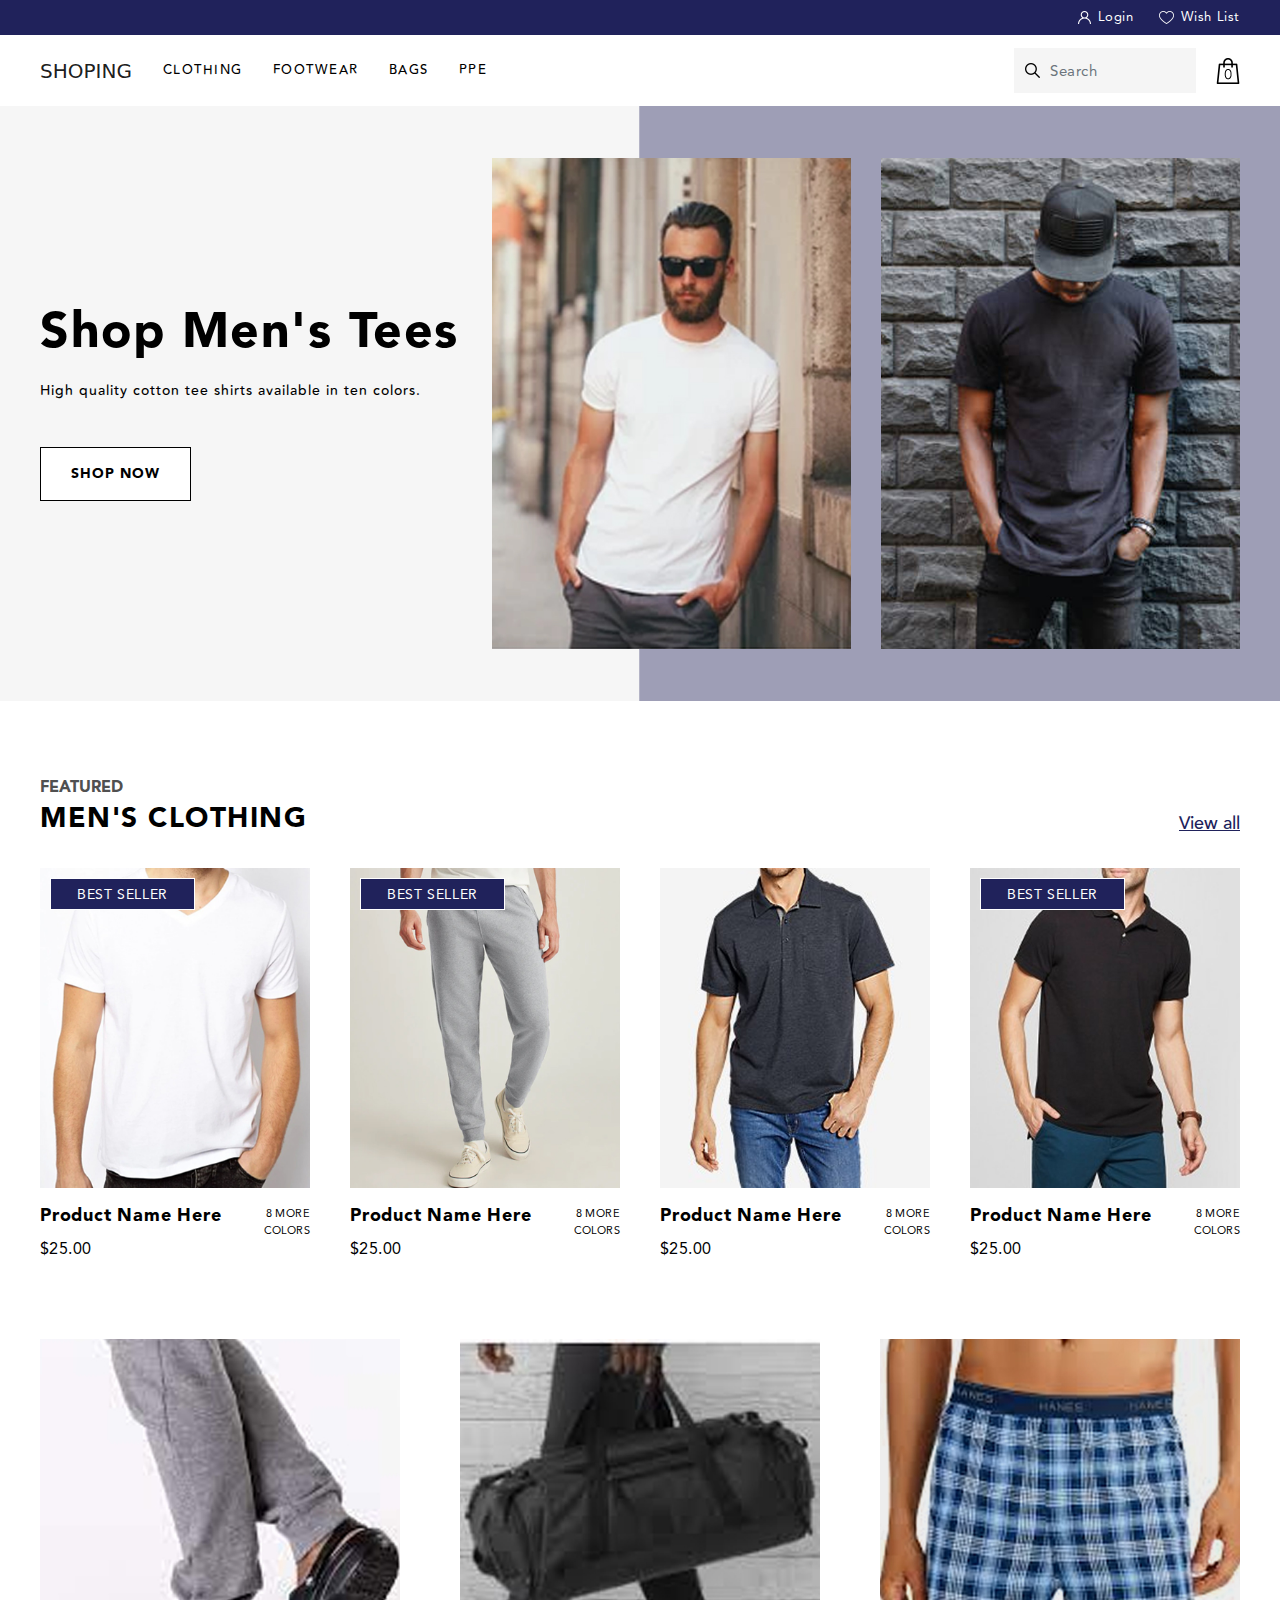
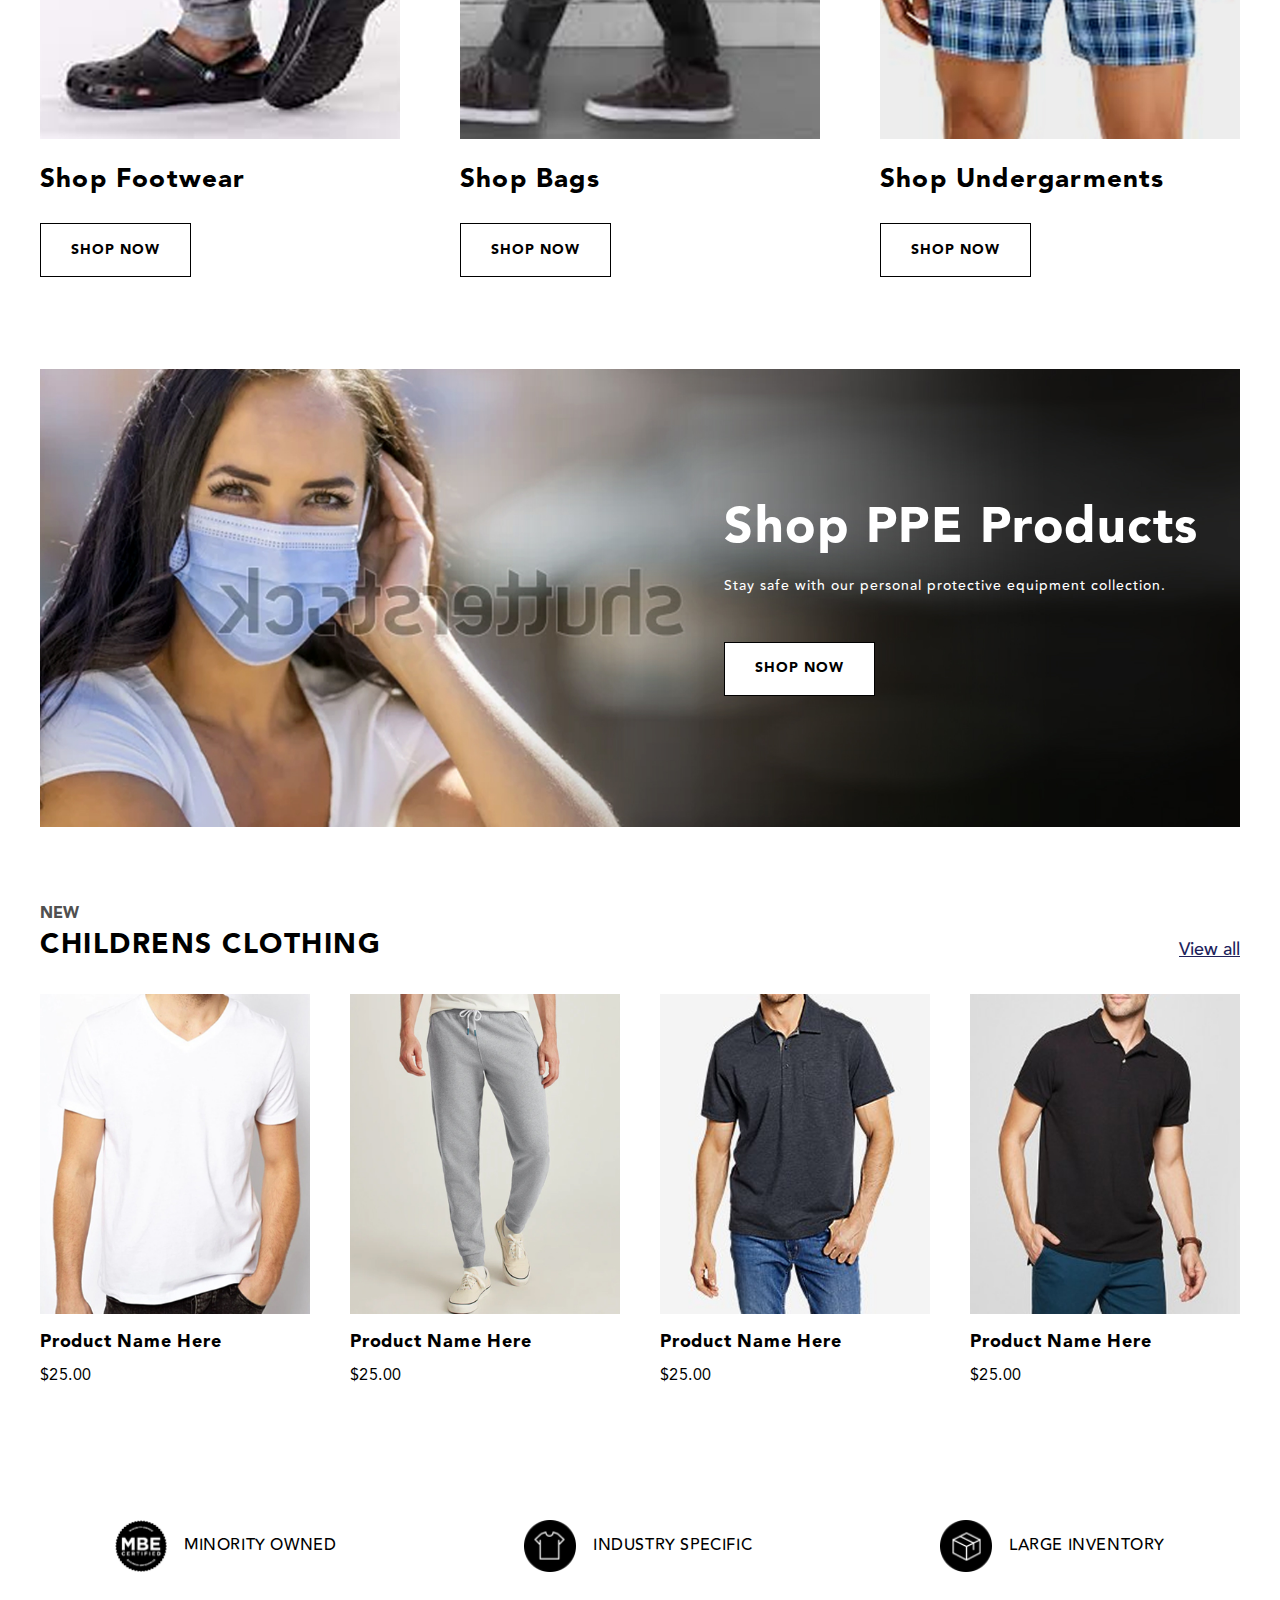
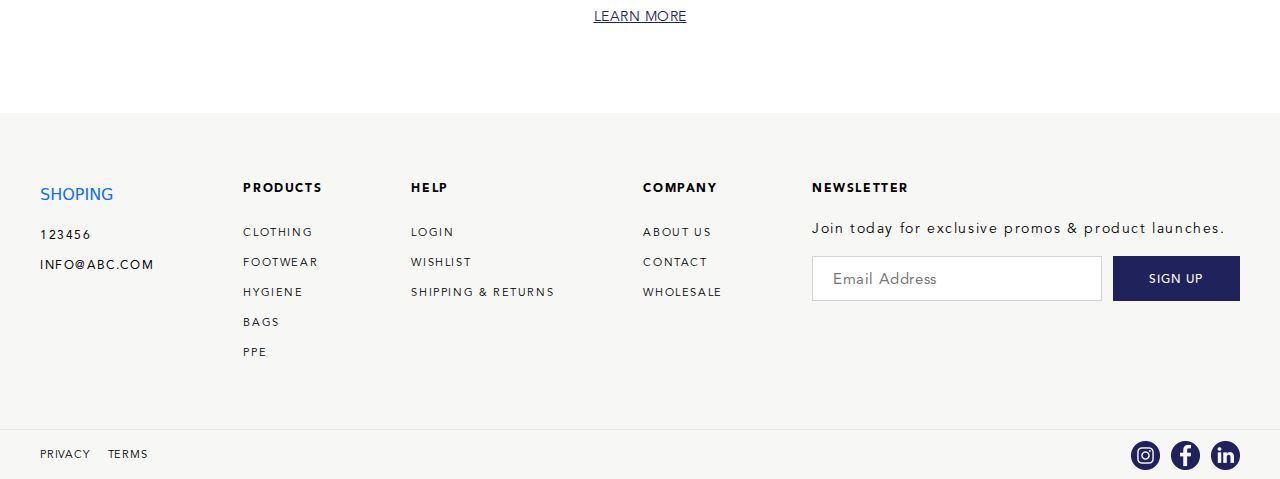
<file: index.html>
<!DOCTYPE html>
<html lang="en" dir="ltr">
     <head>
          <meta charset="utf-8">
          <title>Homepage</title>			
		  <meta name="viewport" content="width=device-width, initial-scale=1">
          <link rel="stylesheet" href="css/bootstrap.min.css">
          <link rel="stylesheet" href="css/owl.carousel.min.css">
		  <link rel="stylesheet" href="css/custom.css">
		  <link rel="stylesheet" href="css/responsive.css">
	<!-- 	  <link rel="stylesheet" type="text/css" href="https://cdnjs.cloudflare.com/ajax/libs/font-awesome/4.3.0/css/font-awesome.min.css"> -->
     </head>
<body>
<!---------------Header-start------------->

<div class="middle_header">
	<div class="container_full">
		<ul class="list-unstyled">
			<li><a href="#"><img src="image/user.png" alt="logo" class="img-responsive">Login</a></li>
			<li><a href="#"><img src="image/heart.png" alt="logo" class="img-responsive">Wish List</a></li>
		</ul>
	</div>
</div>
<div class="main_header">
	<div class="container_full">
		<div class="header_part">
			<nav class="navbar navbar-expand-lg navbar-light">
			  <div class="header_part_new">
			    <a class="navbar-brand" href="index.html">SHOPING</a>
			    <button class="navbar-toggler" type="button" data-bs-toggle="collapse" data-bs-target="#navbarNav" aria-controls="navbarNav" aria-expanded="false" aria-label="Toggle navigation">
			      <span class="navbar-toggler-icon"></span>
			    </button>
			    <div class="collapse navbar-collapse" id="navbarNav">
			      <ul class="navbar-nav">
			        <li class="nav-item">
			          <a class="nav-link active" aria-current="page" href="#">Clothing</a>
			        </li>
			        <li class="nav-item">
			          <a class="nav-link" href="#">Footwear</a>
			        </li>
			        <li class="nav-item">
			          <a class="nav-link" href="#">Bags</a>
			        </li>
			        <li class="nav-item">
			          <a class="nav-link" href="#">PPE</a>
			        </li>
			      </ul>
			    </div>
			    <div class="shoping_bag_part">
			    	<div class="search-part">
				        <input type="text" name="s" value="" class="form-control" placeholder="Search" autocomplete="off">
				        <span><img src="image/search.png" alt="logo" class="img-responsive"></span>
			        </div>
			      	<a href="#" class="shoping_bag"><img src="image/shoping_bag.png" alt="logo" class="img-responsive"></a>
			    </div>
			  </div>
			</nav>
		</div>
	</div>
</div>
<!---------------Header-end------------->
<!---------------Body-start------------->
<div class="main-banner">
	<div class="container_full">
		<div class="main-banner_part">
		 	<div class="banner-info">
				<h1>Shop Men's Tees</h1>
				<p>High quality cotton tee shirts available in ten colors. </p>
				<a href="#" class="shop_now">SHOP NOW</a>
			</div>
			<div class="banner-img_part">
				<div class="banner_img">
					<img src="image/banner_img1.jpg" alt="logo" class="img-responsive">
				</div>
				<div class="banner_img">
					<img src="image/banner_img2.jpg" alt="logo" class="img-responsive">
				</div>
			</div>
		</div>
	</div>
</div>
<div class="featured_section">
	<div class="container_full">
		<div class="featured_part">
			<div class="featured_intro">
				<div class="featured_title">
					<h5>featured</h5>
					<h2>Men's Clothing</h2>
				</div>
				<div class="view_all">
					<a href="#">View all</a>
				</div>
			</div>
			<div class="product_grid">
				<div class="product_block">
					<div class="product_img">
						<a href="#"><img src="image/product_img1.jpg" alt="logo" class="img-responsive"></a>
					</div>
					<div class="product_info">
						<div class="product_info_title">
							<a href="#"><h3>Product Name Here</h3></a>
							<span>$25.00</span>
						</div>
						<div class="product_info_colors">
							<p>8 MORE COLORS</p>
						</div>
					</div>
					<div class="best_seller">
						<h4>BEST SELLER</h4>
					</div>
				</div>
				<div class="product_block">
					<div class="product_img">
						<a href="#"><img src="image/product_img2.jpg" alt="logo" class="img-responsive"></a>
					</div>
					<div class="product_info">
						<div class="product_info_title">
							<a href="#"><h3>Product Name Here</h3></a>
							<span>$25.00</span>
						</div>
						<div class="product_info_colors">
							<p>8 MORE COLORS</p>
						</div>
					</div>
					<div class="best_seller">
						<h4>BEST SELLER</h4>
					</div>
				</div>
				<div class="product_block">
					<div class="product_img">
						<a href="#"><img src="image/product_img3.jpg" alt="logo" class="img-responsive"></a>
					</div>
					<div class="product_info">
						<div class="product_info_title">
							<a href="#"><h3>Product Name Here</h3></a>
							<span>$25.00</span>
						</div>
						<div class="product_info_colors">
							<p>8 MORE COLORS</p>
						</div>
					</div>
				
				</div>
				<div class="product_block">
					<div class="product_img">
						<a href="#"><img src="image/product_img4.jpg" alt="logo" class="img-responsive"></a>
					</div>
					<div class="product_info">
						<div class="product_info_title">
							<a href="#"><h3>Product Name Here</h3></a>
							<span>$25.00</span>
						</div>
						<div class="product_info_colors">
							<p>8 MORE COLORS</p>
						</div>
					</div>
					<div class="best_seller">
						<h4>BEST SELLER</h4>
					</div>
				</div>
			</div>
			<div class="product_grid_mob">
				<div class="product_featured_slider owl-carousel owl-loaded">
					<div class="product_block">
						<div class="product_img">
							<a href="#"><img src="image/product_img1.jpg" alt="logo" class="img-responsive"></a>
						</div>
						<div class="product_info">
							<div class="product_info_title">
								<a href="#"><h3>Product Name Here</h3></a>
								<span>$25.00</span>
							</div>
							<div class="product_info_colors">
								<p>8 MORE COLORS</p>
							</div>
						</div>
						<div class="best_seller">
							<h4>BEST SELLER</h4>
						</div>
					</div>
					<div class="product_block">
						<div class="product_img">
							<a href="#"><img src="image/product_img2.jpg" alt="logo" class="img-responsive"></a>
						</div>
						<div class="product_info">
							<div class="product_info_title">
								<a href="#"><h3>Product Name Here</h3></a>
								<span>$25.00</span>
							</div>
							<div class="product_info_colors">
								<p>8 MORE COLORS</p>
							</div>
						</div>
						<div class="best_seller">
							<h4>BEST SELLER</h4>
						</div>
					</div>
					<div class="product_block">
						<div class="product_img">
							<a href="#"><img src="image/product_img3.jpg" alt="logo" class="img-responsive"></a>
						</div>
						<div class="product_info">
							<div class="product_info_title">
								<a href="#"><h3>Product Name Here</h3></a>
								<span>$25.00</span>
							</div>
							<div class="product_info_colors">
								<p>8 MORE COLORS</p>
							</div>
						</div>
					
					</div>
					<div class="product_block">
						<div class="product_img">
							<a href="#"><img src="image/product_img4.jpg" alt="logo" class="img-responsive"></a>
						</div>
						<div class="product_info">
							<div class="product_info_title">
								<a href="#"><h3>Product Name Here</h3></a>
								<span>$25.00</span>
							</div>
							<div class="product_info_colors">
								<p>8 MORE COLORS</p>
							</div>
						</div>
						<div class="best_seller">
							<h4>BEST SELLER</h4>
						</div>
					</div>
				</div>
			</div>
		</div>
	</div>
</div>
<div class="shop_footwear_section">
	<div class="container_full">
		<div class="shop_footwear_grid">
			<div class="shop_footwear_block">
				<div class="shop_footwear_img">
					<img src="image/product_img5.jpg" alt="logo" class="img-responsive">
				</div>
				<div class="shop_footwear_info">
					<h3>Shop Footwear</h3>
					<a href="#" class="shop_now">SHOP NOW</a>
				</div>
			</div>
			<div class="shop_footwear_block">
				<div class="shop_footwear_img">
					<img src="image/product_img6.jpg" alt="logo" class="img-responsive">
				</div>
				<div class="shop_footwear_info">
					<h3>Shop Bags</h3>
					<a href="#" class="shop_now">SHOP NOW</a>
				</div>
			</div>
			<div class="shop_footwear_block">
				<div class="shop_footwear_img">
					<img src="image/product_img7.jpg" alt="logo" class="img-responsive">
				</div>
				<div class="shop_footwear_info">
					<h3>Shop Undergarments</h3>
					<a href="#" class="shop_now">SHOP NOW</a>
				</div>
			</div>
		</div>
	</div>
</div>
<div class="shop_ppe_products">
	<div class="container_full">
		<div class="shop_ppe_products_part">
			<div class="shop_ppe_products_img">
				<img src="image/shop_bg_img.jpg" alt="logo" class="desktop_bg img-responsive">
				<img src="image/shop_bg_img_mob.jpg" alt="logo" class="mob_bg img-responsive">
			</div>
			<div class="shop_ppe_products_info">
				<div class="shop_ppe_products_block">
					<h2>Shop PPE Products</h2>
					<p>Stay safe with our personal protective equipment collection. </p>
					<a href="#" class="shop_now">SHOP NOW</a>
				</div>
			</div>
		</div>
	</div>
</div>
<div class="featured_section childrens_clothing">
	<div class="container_full">
		<div class="featured_part">
			<div class="featured_intro">
				<div class="featured_title">
					<h5>new</h5>
					<h2>childrens clothing</h2>
				</div>
				<div class="view_all">
					<a href="#">View all</a>
				</div>
			</div>
			<div class="product_grid">
				<div class="product_block">
					<div class="product_img">
						<a href="#"><img src="image/product_img1.jpg" alt="logo" class="img-responsive"></a>
					</div>
					<div class="product_info">
						<div class="product_info_title">
							<a href="#"><h3>Product Name Here</h3></a>
							<span>$25.00</span>
						</div>
						
					</div>
					
				</div>
				<div class="product_block">
					<div class="product_img">
						<a href="#"><img src="image/product_img2.jpg" alt="logo" class="img-responsive"></a>
					</div>
					<div class="product_info">
						<div class="product_info_title">
							<a href="#"><h3>Product Name Here</h3></a>
							<span>$25.00</span>
						</div>
						
					</div>
					
				</div>
				<div class="product_block">
					<div class="product_img">
						<a href="#"><img src="image/product_img3.jpg" alt="logo" class="img-responsive"></a>
					</div>
					<div class="product_info">
						<div class="product_info_title">
							<a href="#"><h3>Product Name Here</h3></a>
							<span>$25.00</span>
						</div>
						
					</div>
				
				</div>
				<div class="product_block">
					<div class="product_img">
						<a href="#"><img src="image/product_img4.jpg" alt="logo" class="img-responsive"></a>
					</div>
					<div class="product_info">
						<div class="product_info_title">
							<a href="#"><h3>Product Name Here</h3></a>
							<span>$25.00</span>
						</div>
						
					</div>
					
				</div>
			</div>
			<div class="product_grid_mob">
				<div class="product_featured_slider owl-carousel owl-loaded">
					<div class="product_block">
						<div class="product_img">
							<a href="#"><img src="image/product_img1.jpg" alt="logo" class="img-responsive"></a>
						</div>
						<div class="product_info">
							<div class="product_info_title">
								<a href="#"><h3>Product Name Here</h3></a>
								<span>$25.00</span>
							</div>
							
						</div>
						
					</div>
					<div class="product_block">
						<div class="product_img">
							<a href="#"><img src="image/product_img2.jpg" alt="logo" class="img-responsive"></a>
						</div>
						<div class="product_info">
							<div class="product_info_title">
								<a href="#"><h3>Product Name Here</h3></a>
								<span>$25.00</span>
							</div>
							
						</div>
						
					</div>
					<div class="product_block">
						<div class="product_img">
							<a href="#"><img src="image/product_img3.jpg" alt="logo" class="img-responsive"></a>
						</div>
						<div class="product_info">
							<div class="product_info_title">
								<a href="#"><h3>Product Name Here</h3></a>
								<span>$25.00</span>
							</div>
							
						</div>
					
					</div>
					<div class="product_block">
						<div class="product_img">
							<a href="#"><img src="image/product_img4.jpg" alt="logo" class="img-responsive"></a>
						</div>
						<div class="product_info">
							<div class="product_info_title">
								<a href="#"><h3>Product Name Here</h3></a>
								<span>$25.00</span>
							</div>
							
						</div>
						
					</div>
				</div>
			</div>
		</div>
	</div>
</div>

<div class="american_factory_section">
	<div class="container_full">
		<div class="american_factory_aside">
			<div class="american_factory_grid">
				<div class="american_factory_block">
					<div class="american_factory_icon">
						<img src="image/mbe_icon.png" alt="logo" class="img-responsive">
					</div>
					<div class="american_factory_info">
						<h5>minority owned</h5>
					</div>
				</div>
				<div class="american_factory_block">
					<div class="american_factory_icon">
						<img src="image/mbe_icon2.png" alt="logo" class="img-responsive">
					</div>
					<div class="american_factory_info">
						<h5>INDUSTRY SPECIFIC</h5>
					</div>
				</div>
				<div class="american_factory_block">
					<div class="american_factory_icon">
						<img src="image/delivery-box.png" alt="logo" class="img-responsive">
					</div>
					<div class="american_factory_info">
						<h5>large inventory</h5>
					</div>
				</div>
			</div>
			<a href="#" class="learn_more">learn more</a>
		</div>
	</div>
</div>
<div class="footer_section">
	<div class="container_full">
		<div class="footer_part">
			<div class="footer_block">
				<div class="footer_logo">
					<a href="index.html">SHOPING</a>
				</div>
				<div class="footer_contact">
					<a href="">123456</a>
					<a href="">info@abc.com</a>
				</div>
			</div>
			<div class="footer_block">
				<h4>products</h4>
				<ul class="list-unstyled">
					<li><a href="#">Clothing</a></li>
					<li><a href="#">Footwear</a></li>
					<li><a href="#">Hygiene</a></li>
					<li><a href="#">Bags</a></li>
					<li><a href="#">ppe</a></li>
				</ul>
			</div>
			<div class="footer_block">
				<h4>help</h4>
				<ul class="list-unstyled">
					<li><a href="#">login</a></li>
					<li><a href="#">wishlist</a></li>
					<li><a href="#">shipping & returns</a></li>
				</ul>
			</div>
			<div class="footer_block">
				<h4>company</h4>
				<ul class="list-unstyled">
					<li><a href="#">About us</a></li>
					<li><a href="#">Contact</a></li>
					<li><a href="#">Wholesale</a></li>
				</ul>
			</div>
			<div class="footer_block">
				<h4>newsletter</h4>
				<p>Join today for exclusive promos & product launches.</p>
				<div class="emailpart-block">
			        <input type="email" name="EMAIL" class="sr-input" placeholder="Email Address" required="">
			        <input type="submit" value="SIGN UP" class="btn sr-btn">
			    </div>
			</div>
		</div>
	</div>
	<hr>
	<div class="container_full">
		<div class="footer_bottom">
			<div class="footer_bottom_left">
				<ul class="list-unstyled">
					<li><a href="#">privacy</a></li>
					<li><a href="#">terms</a></li>
				</ul>
			</div>
			<div class="footer_bottom_right">
				<ul class="list-unstyled">
					<li><a href="#"><img src="image/instagram.png" alt="logo" class="img-responsive"></a></li>
					<li><a href="#"><img src="image/facebook.png" alt="logo" class="img-responsive"></a></li>
					<li><a href="#"><img src="image/linkedin.png" alt="logo" class="img-responsive"></a></li>
				</ul>
			</div>
		</div>
	</div>
</div>
<script src="js/jquery-3.4.1.min.js" type="text/javascript"></script>
<script src="js/bootstrap.min.js" type="text/javascript"></script>
<script src="js/owl.carousel.js" ></script>
<script type="text/javascript">
$(document).ready(function() {
	$('.product_featured_slider').owlCarousel({
		loop: true,
		margin: 30,
		autoplay: false,
		smartSpeed: 1000,
        autoplayTimeout: 2000,
		dots: false,
		responsiveClass: true,
		responsive: {
		  0: {
			items: 1.5,
			nav: false
		  },
		  600: {
			items: 2,
			nav: false
		  },
		  1000: {
			items: 2,
			nav: false,
			margin: 40
		  }
		}
	})
})
</script> 
<script>
      jQuery('.navbar-toggler').on('click', function () {
        jQuery('body').toggleClass('menu-open');
    });
</script>
</body>
</html>
</file>
<file: css/custom.css>
body {
    -webkit-font-smoothing: antialiased;
    -moz-osx-font-smoothing: grayscale;
    color: #171717;
 }
/*------------- fonts ------------*/
@font-face {
	font-family:Avenir_roman;
	src: url(../font/Avenir_roman.otf);
}
@font-face {
	font-family:Avenir_medium;
	src: url(../font/Avenir_medium.ttf);
}
@font-face {
	font-family:AvenirLTStd-Black;
	src: url(../font/AvenirLTStd-Black.otf);
}
@font-face {
	font-family:AvenirLTStd-Book;
	src: url(../font/AvenirLTStd-Book.otf);
}
/*@font-face {
	font-family:FuturaLT;
	src: url(../font/FuturaLT.ttf);
}
@font-face {
	font-family:FuturaLT-Bold;
	src: url(../font/FuturaLT-Bold.ttf);
}*/
a:hover{ 
    text-decoration:none;
}
.h1, .h2, .h3, .h4, .h5, .h6, h1, h2, h3, h4, h5, h6 {
    font-weight: unset;
	margin:0px;
	padding:0px;
}
ul
{
	margin:0px;
	padding:0px;
}
:focus{
    outline: none;
}
a {
    transition: all .3s ease-in-out;
   	text-decoration: unset;
}
/* -------------- common -------------- */

/*menu*/
.header_part .navbar-expand-lg .navbar-collapse {
    /*justify-content: flex-end;*/
}
.header_part .container-fluid {
    padding: 0;
}
.container_full {
    max-width: 1715px;
    margin: 0 auto;
}
.header_part nav ul li a{
	font-size: 14px;
    text-align: center;
    letter-spacing: 1.5px;
    margin: 0;
    color: #000000 !important;
    font-family:Avenir_medium;
    font-weight: unset;
  	text-transform: uppercase;
  	padding: 0px 22px !important;
}
.header_part .navbar-light .navbar-nav .nav-link {
    color: #171717;
}
.header_part .navbar-light .navbar-nav .nav-link.active, .header_part .navbar-light .navbar-nav .show>.nav-link {
    color:#171717;
}

.top_bar p {
    font-size: 13px;
    text-align: center;
    letter-spacing: 0.4px;
    margin: 0;
    color: #000000;
    font-family:Avenir_roman;
}
.top_bar p a{
    font-size: 13px;
    text-align: center;
    letter-spacing: 0.6px;
    margin: 0;
    color: #000000;
    text-decoration:underline;
}
.middle_header {
    background-color: #20225b;
}
.middle_header ul {
    display: flex;
    align-items: center;
    justify-content: flex-end;
    padding: 11px 0px;
}
.middle_header ul li a img {
    padding-right: 7px;
}
.middle_header ul li {
    padding-left: 25px;
    line-height: 0;
}
.top_bar {
    padding: 8px 0px;
}
.middle_header ul li a {
    color: #ffffff;
    font-size: 13px;
    letter-spacing: 0.6px;
    font-family:Avenir_roman;
}
.shoping_bag_part {
    display: flex;
    align-items: center;
}

.search-part {
    position: relative;
    width: 182px;
    margin-right: 20px;
}
.search-part span {
    position: absolute;
    left: 11px;
    top: 0;
    height: 100%;
    display: flex;
    align-items: center;
}
.search-part .form-control {
    background-color: #f5f5f5;
    height: 45px;
    border: none;
    border-radius: unset;
    padding-left: 36px;
    font-size: 15px;
    color: #888888;
    font-weight: unset;
    letter-spacing: 0.6px;
    font-family:Avenir_roman;
}
.header_part_new {
    display: flex;
    align-items: center;
    justify-content: space-between;
    width: 100%;
}
.navbar {
    padding: 0;
}
.main_header {
    padding: 13px 0px;
}
.navbar-collapse {
    margin-left: 136px;
}

.main-banner {
    background-image: url(../image/banner_bg.jpg);
    /*height:500px;*/
    position: relative;
    background-position: center;
    background-size: cover;
    padding: 52px 0px;
}
.main-banner_part {
    display: flex;
    align-items: center;
    margin-right: -15px;
}

.banner-img_part {
    display: flex;
    width: 64%;
}

.banner-info {
    width: 36%;
}

.banner_img {
    width: 50%;
    margin: 0px 15px;
}

.banner_img img {
    width: 100%;
}
.banner-info h1 {
	font-size: 50px;
	line-height: 58px;
	color: #000000;
	letter-spacing: 1.5px;
	font-family:AvenirLTStd-Black;
	padding-bottom: 18px;
}
.banner-info p {
	color: #000000;
    font-size: 14px;
    letter-spacing: 1px;
    font-family:Avenir_medium;
    padding-bottom: 29px;
}
.shop_now {
    width: 151px;
    height: 54px;
    border: 1px solid #000000;
    display: flex;
    align-items: center;
    justify-content: center;
    color: #000000;
    font-size: 14px;
    letter-spacing: 1px;
    font-family:AvenirLTStd-Black;
    background-color: #ffffff;
}
.featured_intro {
    display: flex;
    justify-content: space-between;
    align-items: flex-end;
    padding-bottom: 31px;
}
.featured_title h5 {
	font-size: 16px;
	color: #505050;
	text-transform: uppercase;
    font-family:AvenirLTStd-Black;
    padding-bottom: 6px;
}
.featured_title h2 {
	font-size: 28px;
	color: #000000;
	text-transform: uppercase;
	letter-spacing: 1.5px;
    font-family:AvenirLTStd-Black;
}
.view_all a {
    color: #20225b;
    font-size: 18px;
    font-family:Avenir_medium;
    text-decoration: underline;
}
.featured_section {
    padding: 78px 0px;
}
.product_grid {
    display: flex;
    margin: 0px -20px;
}

.product_block {
    width: 25%;
    margin: 0px 20px;
    position: relative;
}
.product_img {
    height: 450px;
}
.product_img img {
    width: 100%;
    height: 100%;
    object-fit: cover;
}

.product_info {
    display: flex;
    justify-content: space-between;
    padding-top: 18px;
}

.product_info_title {
    width: 70%;
}
.product_info_colors p {
	font-size: 14px;
	text-align: right;
	font-family:Avenir_roman;
	color: #000000;
	letter-spacing: 0.4px;
}
.product_info_title span {
	font-size: 16px;
	font-family:Avenir_roman;
	color: #000000;
	letter-spacing: 0.4px;
}
.product_info_colors {
    width: 30%;
}
.product_info_title h3 {
	font-size: 18px;
	color: #000000;
	letter-spacing: 1.2px;
    font-family:AvenirLTStd-Black;
    padding-bottom: 9px;
}
.best_seller {
    position: absolute;
    width: 145px;
    height: 32px;
    background-color: #20225b;
    border: 1px solid #ffffff;
    color: #ffffff;
    display: flex;
    align-items: center;
    justify-content: center;
    top: 10px;
    left: 10px;
}
.best_seller h4{
   font-size: 14px;
   font-family:Avenir_roman;
	color: #ffffff;
	letter-spacing: 0.6px;
	
}
.shop_footwear_grid {
    display: flex;
    margin: 0px -30px;
}
.shop_footwear_info {
    padding-top: 26px;
}
.shop_footwear_block {
    width: 33.33%;
    margin: 0px 30px;
}
.shop_footwear_img {
    height: 574px;
}
.shop_footwear_img img {
    width: 100%;
    height: 100%;
    object-fit: cover;
}
.shop_footwear_info h3{
	font-size: 26px;
	color: #000000;
	letter-spacing: 1.2px;
    font-family:AvenirLTStd-Black;
    padding-bottom:27px;
}
.shop_footwear_section {
    padding-bottom: 92px;
}
.shop_ppe_products_part {
    position: relative;
}

.shop_ppe_products_info {
    position: absolute;
    top: 0;
    right: 0;
    width: 40%;
    height: 100%;
    display: flex;
    align-items: center;
}
.shop_ppe_products_block h2 {
	font-size: 50px;
	line-height: 58px;
	color: #ffffff;
	letter-spacing: 1.5px;
	font-family:AvenirLTStd-Black;
	padding-bottom: 18px;
}
.shop_ppe_products_block p {
	color: #ffffff;
    font-size: 14px;
    letter-spacing: 1px;
    font-family:Avenir_medium;
    padding-bottom: 29px;
}
.shop_ppe_products_img img {
    width: 100%;
}
.american_factory_aside {
    max-width: 1050px;
    margin: 0 auto;
}
.american_factory_part p {
	color: #000000;
    font-size: 16px;
    text-transform: uppercase;
    letter-spacing: 0.6px;
    font-family:AvenirLTStd-Book;
    text-align: center;
}
.american_factory_part p span{
	font-family:AvenirLTStd-Black;
	color: #20225b;
}
.american_factory_grid {
    display: flex;
    justify-content: space-between;
    padding-bottom: 35px;
}
.learn_more {
    text-align: center;
    display: block;
    font-size: 14px;
    color: #20225b;
    font-family:AvenirLTStd-Book;
    text-transform: uppercase;
    text-decoration: underline;
    letter-spacing: 0.5px;
}
.learn_more:hover {
	color: #20225b;
    text-decoration: underline;
}
.american_factory_block {
    display: flex;
    align-items: center;
    /* width: 33.33%; */
    justify-content: center;
}
.american_factory_info h5 {
	color: #000000;
    font-size: 16px;
    text-transform: uppercase;
    letter-spacing: 0.6px;
    font-family:Avenir_medium;
	padding-left: 17px;   
}
.american_factory_icon {
    width: 52px;
}
.american_factory_part {
    padding-bottom: 10px;
}
.american_factory_icon img {
    width: 100%;
}
.american_factory_section {
    padding-bottom: 85px;
    padding-top: 55px;
}
.footer_section {
    background-color: #f7f7f6;
    padding-top: 70px;
}
.footer_block ul li a{
	font-size: 11px;
	line-height: 30px;
    color: #000000;
    letter-spacing: 1.6px;
    font-family:AvenirLTStd-Book;
    text-transform: uppercase;
}
.footer_block h4{
	font-family:AvenirLTStd-Black;
	font-size: 12px;
	line-height: 30px;
    color: #000000;
    letter-spacing: 1.6px;
    text-transform: uppercase;
    padding-bottom: 15px;
    margin-top: -9px;
}
.footer_part {
    display: flex;
    justify-content: space-between;
    padding-bottom: 60px;
}
.footer_section hr {
    margin: 0;
    background-color: #e4e4e4;
    opacity: 1;
}
.footer_block p {
	font-size: 14px;
    color: #000000;
    letter-spacing: 1.6px;
    font-family:AvenirLTStd-Book;
}
.footer_contact a {
	font-size: 12px;
	line-height: 30px;
    color: #000000;
    letter-spacing: 1.6px;
     font-family:Avenir_roman;
     text-transform: uppercase;
     display: block;
}
.footer_contact {
    padding-top: 13px;
}
.emailpart-block .sr-input {
    width: 322px;
    height: 45px;
    font-family:Avenir_roman;
    border: 1px solid #d3d3d3;
    background-color: #ffffff;
    padding: 0px 20px;
    font-size: 15px;
    color: #888888;
    letter-spacing: 0.6px;
}
.emailpart-block .sr-btn{
	width: 151px;
	height: 45px;
	background-color: #20225b;
	color: #ffffff;
	border-radius: unset;
	margin-left: 11px;
	font-size: 12px;
	letter-spacing: 1px;
	    line-height: 33px;
    font-family:Avenir_medium;
}
.emailpart-block {
    display: flex;
}
.footer_bottom {
    display: flex;
    justify-content: space-between;
     padding-top: 11px;
    padding-bottom: 9px;
}
.footer_bottom_right ul li{
	margin-left: 11px;
}
.footer_bottom_left ul {
    display: flex;
    align-items: center;
}
.footer_bottom_left ul li{
	padding-right: 18px;
}
.footer_bottom_left ul li a{
	font-size: 11px;
    color: #000000;
    letter-spacing: 0.8px;
    text-transform: uppercase;
    font-family:AvenirLTStd-Book;
}
.footer_bottom_right ul {
    display: flex;
}
.shop_now:hover {
    background-color: #20225b;
    color: #ffffff;
}
.header_part nav ul li a:hover{
	color:#20225b !important;
	text-shadow: 0 0 0 #20225b;
}

.footer_block ul li a:hover{
	color:#20225b;
	text-shadow: 0 0 0 #20225b;
}
.learn_more:hover, .view_all a:hover{
	color:#20225b;
	text-shadow: 0 0 0 #20225b;
}
.product_grid_mob {
    display: none;
}
.mob_bg {
    display: none;
}

.breadcrumb-part ul {
    display: flex;
    align-items: center;
}
.breadcrumb-part ul li {
    padding-right:30px;
    position: relative;
}
.breadcrumb-part ul li a{
    font-size: 13px;
    color: #000000;
    font-family:Avenir_roman;
    letter-spacing: 0.4px;
    /*text-transform: uppercase;*/
}
.breadcrumb-part ul li:after{
    content: '>';
    position: absolute;
    left:-18px;
}
.breadcrumb-part ul li:first-child:after{
    display: none;
}
.breadcrumb-part {
    padding-top: 12px;
}
.collection_title h2 {
    font-size: 28px;
    color: #000000;
    text-transform: uppercase;
    letter-spacing: 1.5px;
    font-family:AvenirLTStd-Black;
    padding-bottom: 18px;
}
.collection_title p {
    color: #000000;
    font-size: 14px;
    letter-spacing: 1.6px;
    font-family:Avenir_medium;
}
.collection_title {
    text-align: center;
    padding-top: 26px;
}
.collection_featuring {
    display: flex;
    justify-content: space-between;
    align-items: center;
    padding-bottom: 32px;
    padding-top: 11px;
}
.collection_featuring p {
    margin: 0;
    font-size: 16px;
    color: #000000;
    font-family:Avenir_roman;
}
.best-seller-part {
    display: flex;
    align-items: center;
}
.best-seller-part h4 {
     font-size: 16px;
    color: #000000;
    font-family:Avenir_roman;
    padding-right:10px;
}
.custom-select-new {
    font-size: 16px;
    color: #666666;
    border: none;
    font-family:Avenir_roman;
    padding-right:15px;
}
.slect-product-new select {
    cursor: pointer;
    background: transparent;
    -webkit-appearance: none;
    background-image: url(../image/select_arrow.png);
    background-position: calc(100% - 2px) calc(1em + -8px), calc(100% - 15px) calc(1em + 2px), 100% 0;
    background-size: unset;
    background-repeat: no-repeat;
}
.product_grid.collection_product_grid {
    flex-flow: wrap;
    padding-bottom: 30px;
}
.product_grid.collection_product_grid .product_block {
    width: 22.7%;
    padding-bottom: 48px;
}
.collection_product .view_more {
    text-align: center;
    font-size: 14px;
    letter-spacing: 1.5px;
    color: #000000;
    width: 331px;
    height: 54px;
    border: 1px solid #000000;
    display: flex;
    justify-content: center;
    align-items: center;
    margin: 0 auto;
    font-family:AvenirLTStd-Black;
}
.collection_product {
    padding-bottom: 75px;
}
.collection_product .view_more:hover {
    background-color: #20225b;
    color: #ffffff;
}
.p_product_part {
    display: flex;
}

.p_product_aside {
    width: 51%;
}

.p_product_artical {
    width: 49%;
     padding-left: 60px;
}

/*slider*/

.product-detail-part .slider-nav .slick-slide.slick-current.thumbnail-image .thumbImg img {
    max-width: 100%;
}
.product-detail-part .banner-slider .slider.slider-for {
    max-width: 82%;
    padding-right: 0px;
    padding-left: 23px;
}
.product-detail-part .banner-slider .slider.slider-nav {
    max-width: 18%;
}
.product-detail-part .banner-slider .slider.slider-for,
.product-detail-part .banner-slider .slider.slider-nav {
    width: 100%;
    float: left;
}
.product-detail-part .banner-slider .slider.slider-nav {
    height: auto;
    overflow: hidden;
}
.slider-banner-image {
    /*height: 610px;*/
}
.product-detail-part .banner-slider .slider.slider-nav {
    padding: 0px 0 0;
    margin-top: -13px;
}
.thumbnail-image.slick-slide {
    width: 100% !important;
}
.product-detail-part .slider-nav .slick-slide.thumbnail-image .thumbImg{
    max-width: 153px;
    margin: 13px 0px;
    height: 174px;
 /*   margin: 0 auto;
    border: 1px solid #EBEBEB;*/
}
.product-detail-part .slider-banner-image img{
    height: 100%;
        margin: 0 auto;
    width:100%;
       object-fit: cover;
}
.product-detail-part .slider-nav .slick-slide.thumbnail-image .thumbImg img {
    height: 100%;
        margin: 0 auto;
    width:100%;
       object-fit:cover;
}
.product-detail-part .slick-vertical .slick-slide:active,
.product-detail-part .slick-vertical .slick-slide:focus,
.product-detail-part .slick-arrow:hover,
.product-detail-part .slick-arrow:focus {
    /*border: 0;*/
    outline: 0;
}

.p_product_section {
    padding-top: 37px;
}
.p_product_intro {
    max-width: 500px;
}

.p_product_artical {
    display: flex;
    justify-content: flex-end;
}
.p_product_intro h2 {
    font-size: 36px;
    line-height: 48px;
    color: #000000;
    letter-spacing: 1.5px;
    font-family:AvenirLTStd-Black;
    padding-bottom: 9px;
}
.p_product_intro h5{
    font-size: 20px;
    font-family:Avenir_roman;
    color: #000000;
    letter-spacing: 0.4px;
    padding-bottom: 19px;
}
.p_product_intro p {
    font-size: 14px;
    line-height: 20px;
    font-family:AvenirLTStd-Book;
    color: #000000;
    letter-spacing: 1px;
}
.p_product_color h6 {
    font-size: 16px;
    color: #000000;
    letter-spacing: 0.4px;
    font-family:AvenirLTStd-Black;
    padding-bottom:8px;
}
.p_product_color h6 span {
    font-family:Avenir_medium;
    font-size: 14px;
}
.p_product_color {
    padding-top: 7px;
}
.p_product_size h4 {
    font-size: 16px;
    color: #000000;
    letter-spacing: 0.4px;
    font-family:AvenirLTStd-Black;
    padding-bottom:8px;
}
.p_product_select_size {
    display: flex;
    justify-content: space-between;
    align-items: flex-end;
}
.select_size ul li a{
    font-size: 16px;
    color: #000000;
    letter-spacing: 0.4px;
    font-family:Avenir_medium;
    width: 41px;
    height: 32px;
    display: flex;
    align-items: center;
    justify-content: center;
    border: 2px solid #dfdfdf;
    margin-right: 7px;
}
.select_size ul {
    display: flex;
    align-items: center;
}
.p_product_size {
    padding-top: 21px;
}
.p_product_select_size p {
    margin: 0;
    font-family:Avenir_medium;
    font-size: 14px;
    color: #000000;
    letter-spacing: 0.4px;
    text-decoration: underline;
}
.select_size ul li.active a {
    border: 2px solid #000000;
}
.choose_product .custom-select {
    width: 65px;
    height: 45px;
    border: 1px solid #d3d3d3;
    padding-left: 18px;
}
.choose_product select {
    background: transparent;
    -webkit-appearance: none;
    background-image: url(../image/right-arrow-slect.png);
    background-position: calc(100% - 12px) calc(1em + 4px), calc(100% - 15px) calc(1em + 2px), 100% 0;
    background-size: unset;
    background-repeat: no-repeat;
}
.add-cart {
    font-size: 12px;
    background-color: #000000;
    font-family: 'Avenir_medium';
    color: #ffffff;
    width: 85%;
    display: flex;
    justify-content: center;
    align-items: center;
    height: 45px;
    text-transform: uppercase;
    letter-spacing: 0.8px;
    margin-left: 11px;
}
.choose_product {
    display: flex;
    padding-top: 36px;
}
p.add_list {
    text-align: center;
    margin: 0;
    font-size: 13px;
    color: #000000;
    font-family: 'Avenir_roman';
    letter-spacing: 0.5px;
    padding-top: 18px;
}

p.add_list img{
    padding-right: 5px;
}

.p_product_accordion .panel {
    display: none; 
}
.p_product_accordion .accordion-option .accordion{
     font-size: 16px;
     font-family:AvenirLTStd-Black;
     letter-spacing: 0.4px;
      color: #000000;
     width: 100%;
     display: block;
     border-top: 1px solid #dfdfdf;
     padding: 13px 0px;
     position: relative;
     cursor: pointer;
}
.p_product_accordion{
    border-bottom: 1px solid #dfdfdf;
}
.p_product_accordion a.accordion:after{
content: '';
    position: absolute;
    background-image: url(../image/plues.png);
    right: 0;
    height: 10px;
    top: 19px;
    width: 10px;
    background-position: center;
    transform: rotate(0deg);
    background-repeat: no-repeat;
    transition: 0.2s ease;
}
.p_product_accordion a.accordion.active:after{
    transform: rotate(180deg);
    top: 23px;
    right:0;
    height: 2px;
}
.product_accordion {
    padding-top: 42px;
}
.related_products_title h2 {
    font-size: 28px;
    color: #000000;
    text-transform: uppercase;
    letter-spacing: 1.5px;
    font-family:AvenirLTStd-Black;
    text-align: center;
}
.related_products_section {
    padding-top: 140px;
    padding-bottom: 65px;
}
.related_products_title {
    padding-bottom: 42px;
}
.add-cart:hover {
    background-color: #20225b;
    color: #ffffff;
}
</file>
<file: css/responsive.css>
/* -------------- media query start ---------------*/
@media (max-width:2560px)and (min-width: 1921px){
}
@media (max-width:2000px) and (min-width: 1921px){
}
@media (max-width:1750px){
.container_full {
    padding: 0px 100px;
}
.shop_footwear_img {
    height: 503px;
}
.product_img {
    height: 395px;
}
.product_grid.collection_product_grid .product_block {
    width: 22.3%;
}
}
@media (max-width:1699px){
.product_img {
    height: 360px;
}
.product_grid.collection_product_grid .product_block {
    width: 22.1%;
}
.shop_footwear_img {
    height: 456px;
}
}
@media (max-width:1599px){
}
@media (max-width:1499px){
.p_product_aside {
    width: 58%;
}
.p_product_artical {
    width: 42%;
    padding-left: 50px;
}
.product-detail-part .slider-nav .slick-slide.thumbnail-image .thumbImg{
    height: 142px;
}
.product_grid.collection_product_grid .product_block {
    width: 21.8%;
}
.product_info_colors p {
    font-size: 11px;
}
.shop_ppe_products_info {
     width: 43%;
}
.shop_footwear_img {
    height: 400px;
}
.product_img {
    height: 320px;
}
.navbar-collapse {
    margin-left: 0;
}
.emailpart-block .sr-input {
    width: 290px;
}
.emailpart-block .sr-btn{
	width: 127px;
}
.header_part nav ul li a{
	padding: 0px 17px !important;
}
}
@media (max-width:1366px){ 
.container_full {
    padding: 0px 60px;
}
}
@media (max-width:1280px){
.product_grid.collection_product_grid .product_block {
    width: 21.7%;
}

.container_full {
    padding: 0px 40px;
}
.product_info_title h3 {
    letter-spacing: 0.8px;
}
.header_part nav ul li a{
	padding: 0px 15px !important;
	font-size: 13px;
}
.related_products_section {
    padding-top: 90px;
}
}
@media (max-width:1200px){
}
@media (max-width:1199px){
.p_product_artical {
    padding-left: 25px;
}
.product_grid.collection_product_grid .product_block {
    width: 21.4%;
}
.banner-info h1 {
    font-size: 42px;
    line-height: 48px;
}
.header_part nav ul li a {
    padding: 0px 13px!important;
    font-size: 12px;
}
.banner-info p {
	padding-bottom: 18px;
}
}
@media (max-width:1112px){
}
@media (max-width:1024px){
.product-detail-part .slider-nav .slick-slide.thumbnail-image .thumbImg{
    height: 115px;
}
.container_full {
    padding: 0px 20px;
}
.product_grid.collection_product_grid .product_block {
    width: 23.3%;
}
/*.product_grid.collection_product_grid .product_block .product_img {
    height: 352px;
}*/
.header_part nav ul li a {
    padding: 0px 8px!important;
    font-size: 11px;
}
.american_factory_part p {
    font-size: 14px;
 }
.shop_ppe_products_block p {	
	padding-bottom: 10px;
}
.shop_footwear_info h3 {
    font-size: 22px;
}
 .footer_block:last-child {
    padding-top: 20px;
}
 .footer_part {
    flex-flow: wrap;
}
.banner_img, .shop_footwear_block {
    margin: 0px 8px;
}
.shop_ppe_products_block h2 {
    font-size: 40px;
    line-height: 50px;
}
.product_img {
    height: 280px;
}
.product_grid, .shop_footwear_grid {
    margin: 0px -8px;
}
.product_block{
	margin: 0px 8px;
}
.main-banner_part {
    display: flex;
    align-items: center;
    margin-right: -8px;
}
.banner-info h1 {
    font-size: 40px;
    line-height: 43px;
}
}
@media (max-width:992px){
}
@media (max-width:991px){
body.menu-open {
    width: 100%;
    position: fixed;
}
.navbar-light .navbar-toggler-icon {
   background-image: url(../image/menu.png);
    width: 26px;
    height: 18px;
    background-repeat: no-repeat;
    content: '';
    position: absolute;
    left: 0px;
    top: -9px;
}
button:hover, button:focus, .button:hover, .button:focus {
    background-color: transparent;
}
a.navbar-brand {
    padding: 0;
}
.navbar-light .navbar-toggler[aria-expanded="true"] .navbar-toggler-icon{
    background-image: url(../image/close.png);
    width: 16px;
}
.navbar-light .navbar-toggler {
    color: transparent;
    border-color: transparent;
     margin: 0;
}
.navbar-toggler {
    position: absolute;
    left: 20px;
    padding: 0;
    border: none;
}
.header_part nav ul li a {
    padding: 0px 20px!important;
    font-size: 14px;
    line-height: 34px;
    text-align: left;
}
ul.navbar-nav {
    padding-top: 30px;
    padding-bottom: 480px;
}
.shoping_bag {
    padding-right: 20px;
}
a.navbar-brand {
    margin: 0 auto;
     padding-left: 46px;
}
.search-part{
	display: none;
}
.navbar-collapse {
    position: absolute;
    width: 100%;
    top: 62px;
    z-index: 2;
    background-color: #ffffff;
    border-top: 1px solid lightgray;
}
.main_header .container_full {
    padding: 0;
}
.main_header {
    padding: 20px 0px;
}
}
@media (max-width:768px){
.p_product_part {
    flex-flow: column;
}
.product-detail-part .slider-nav .slick-slide.thumbnail-image .thumbImg{
    height: 145px;
}
.p_product_aside {
    width: 100%;
}

.p_product_artical {
    width: 100%;
    padding:0;
    justify-content: flex-start;
    padding-top: 40px;
}
.product_grid.collection_product_grid .product_block {
    width: 47.7%;
}
.product_grid.collection_product_grid {
    display: flex;
}
.shop_footwear_img {
    height: 260px;
}
.american_factory_info h5 {
   font-size: 14px;
}
.american_factory_section {
    padding-top: 0;
}
.shop_ppe_products_info {
    width: 56%;
}
.shop_ppe_products_block h2 {
    font-size: 39px;
    line-height: 45px;
}
.product_grid {
    display: none;
}
.product_grid_mob {
    display: block;
}
.product_img {
    height: 396px;
}
.shop_footwear_info h3 {
    font-size: 20px;
    letter-spacing: 0.5px;
}
.product_block {
    width: 100%;
}
.related_products_grid .product_grid {
    display: flex;
    flex-flow: wrap;
}
.related_products_grid .product_grid .product_block {
    width: 47.7%;
    padding-bottom: 25px;
}
.related_products_section {
    padding-bottom: 45px;
}
}
@media (max-width:767px){
}
@media (max-width:600px){
.related_products_grid .product_grid .product_block {
    width: 100%;
}
.related_products_section {
    padding-bottom: 30px;
    padding-top: 55px;
}
.product-detail-part .banner-slider .slider.slider-for {
   padding-left: 12px;
}
.p_product_intro h2 {
    font-size: 28px;
    line-height: 35px;
    letter-spacing: 0.5px;
    padding-bottom: 11px;
}
.p_product_artical {
    padding-top: 35px;
}
.product-detail-part .slider-nav .slick-slide.thumbnail-image .thumbImg{
    height: 78px;
    margin: 5px 0px;
}
.product-detail-part .banner-slider .slider.slider-nav {
    margin-top: -6px;
}
.middle_header ul {
    justify-content: center;
}
.collection_product {
    padding-bottom: 55px;
}
.product_grid.collection_product_grid .product_block {
    width: 100%;
    padding-bottom: 25px;
}
.middle_header ul li {
    padding: 0px 17px;
}
.desktop_bg {
    display: none;
}
.footer_bottom_left {
    padding-top: 27px;
}
.footer_bottom_left ul li a {
    font-size: 12px;
    line-height: 30px;
}
.footer_block:last-child {
    padding-top: 0px;
    padding-bottom: 20px;
}
.footer_bottom_left ul {
    flex-flow: wrap;
}
.footer_section hr{
	display: none;
}
.footer_bottom_left ul li:first-child {
    width: 100%;
}
.footer_bottom {
    flex-flow: column-reverse;
}
.footer_bottom_right ul li{
	margin-left: 0;
	margin-right: 10px;
}
.emailpart-block .sr-btn{
	width: 100%;
	margin: 0;
}
.footer_contact {
    display: flex;
}
.footer_contact a:last-child:after{
	display: none;
}
.footer_contact a {
    padding-right: 15px;
    position: relative;
    margin-right: 15px;
        font-size: 13px;
}
.footer_contact a:after {
    position: absolute;
    content: '/';
    right: 0;
}
.footer_block ul li a {
    font-size: 13px;
}
.footer_section {
    padding-top: 46px;
}
.emailpart-block .sr-input {
    width: 100%;
    margin-bottom: 12px;
}
.footer_block h4{
	padding-bottom: 6px;
	font-size: 14px;
}
.footer_block {
    padding-bottom: 37px;
}
.footer_part {
    flex-flow: column;
   padding-bottom: 0;
}
.american_factory_section {
    padding-bottom: 51px;
}
.american_factory_part {
    padding-bottom: 15px;
}
.american_factory_info {
    padding-top: 14px;
}	
.american_factory_info h5 {
    font-size: 16px;
    padding-left: 0;
}
.american_factory_block {
    flex-flow: column;
    margin-bottom: 34px;
}
.american_factory_aside {
    border-top: 1px solid #d4d4d4;
    padding-top: 43px;
}
.american_factory_part p {
    font-size: 16px;
    line-height: 26px;
}
.shop_ppe_products_block p {
	padding-bottom: 1px;
}
.mob_bg {
    display: block;
}
.shop_ppe_products_block h2 {
    font-size: 32px;
    line-height: 45px;
    padding-bottom:8px;
}
.shop_ppe_products_info {
    width: 100%;
    padding: 0px 15px;
    top: unset;
    bottom: 23px;
    align-items: end;
}
.main-banner {
    background-image: none;
    background-color: #f6f6f6;
    padding: 45px 0px;
    padding-top: 0;
}
.shop_footwear_info h3{
	padding-bottom: 21px;
}
.shop_footwear_info {
    padding-top: 24px;
}
.shop_footwear_img {
    height: 410px;
}
.featured_title h5 {
    font-size: 14px;
    padding-bottom: 4px;
}
.featured_section {
    padding: 52px 0px;
}
.featured_title h2 {
    font-size: 18px;
}
.shop_footwear_block{
	margin:0;
}
.banner-info p {
	padding-bottom: 1px;
}
.shop_footwear_grid {
    flex-flow: column;
    margin: 0;
}
.emailpart-block {
    flex-flow: column;
}
.american_factory_grid {
    flex-flow: column;
       padding-bottom: 0;
}
.shop_footwear_block {
    width: 100%;
    margin-bottom: 50px;
}
.shop_footwear_section {
    padding-bottom: 0;
}
.product_info_colors p {
    font-size: 13px;
    text-align: left;
    padding-top: 10px;
}
.product_info_colors {
	width: 100%;
    /*display: none;*/
}
.product_info {
    flex-flow: column;
}
.banner-info h1 {
    font-size: 32px;
    line-height: 42px;
    padding-bottom: 8px;
}
.product_info_title {
    width: 100%;
}
.container_full {
    padding: 0px 15px;
}
.product_grid_mob {
    margin-right: -15px;
}
.product_img {
    height: 295px;
}
.banner-img_part {
    width: 100%;
}
.banner_img:last-child {
    display: none;
}
.banner-info {
    width: 100%;
    padding-top: 20px;
}
.banner_img {
    width: 100%;
    margin: 0;
}
.main-banner_part {
    flex-flow: column-reverse;
    margin: 0;
}
}
@media (max-width:550px){
}
@media (max-width:500px){
}
@media (max-width:480px){ 
}
@media (max-width:425px){
}
@media (max-width:380px){
}
@media (max-width: 360px) {
}
</file>
